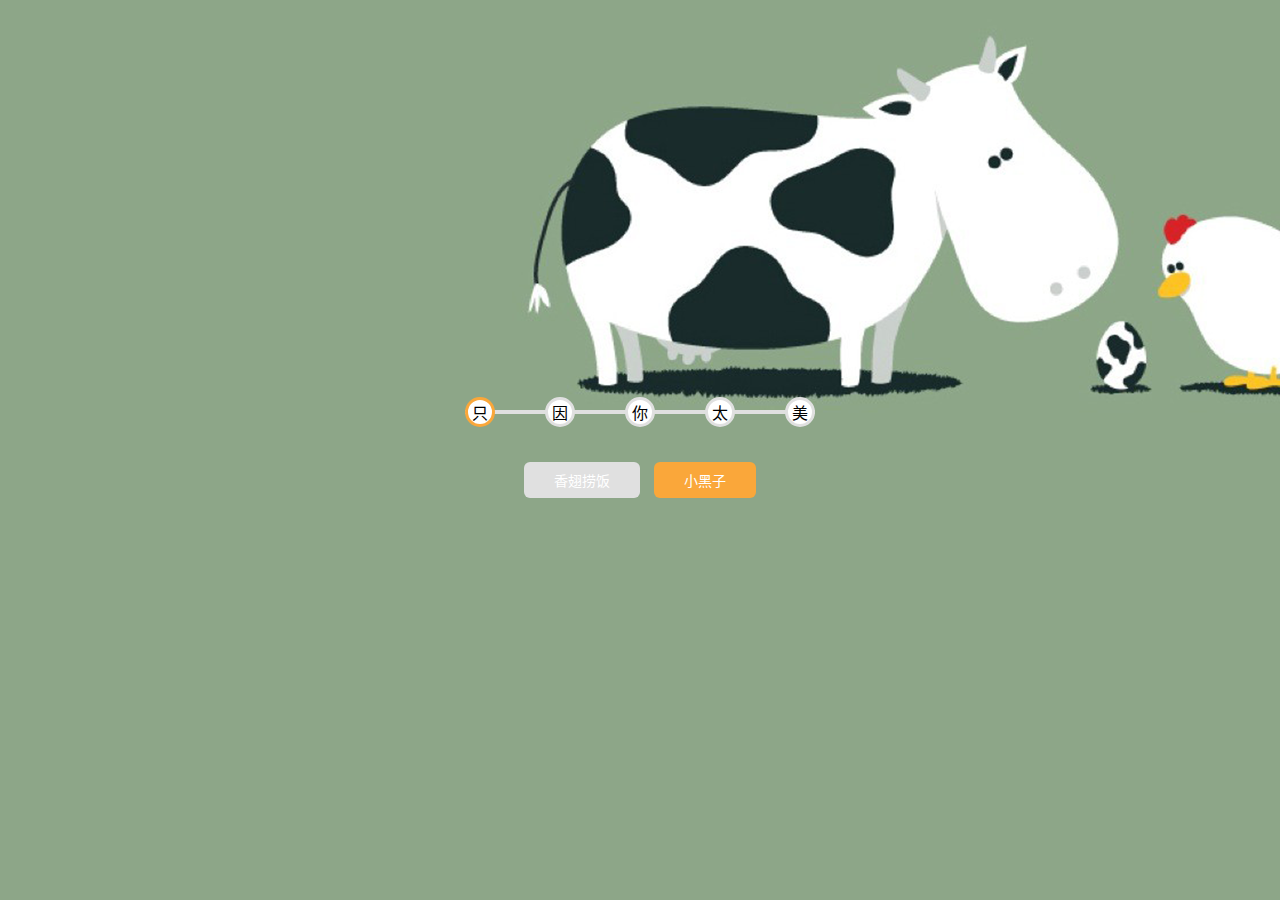
<file: 02-Progress-Steps/index.html>
<html lang="zh-CN">
<head>
    <meta charset="UTF-8">
    <meta http-equiv="X-UA-Compatible" content="IE=edge">
    <meta name="viewport" content="width=device-width, initial-scale=1.0">
    <title>Progress-Steps</title>
    <link rel="icon" href="/images/icon-32x32.png">
    <link rel="stylesheet" href="/02-Progress-Steps/style.css">
</head>
<body>
    <div class="container">
        <div class="progress_container">
            <div class="progress" id="progress"></div>
            <div class="circle active">只</div>
            <div class="circle">因</div>
            <div class="circle">你</div>
            <div class="circle">太</div>
            <div class="circle">美</div>
        </div>
        <button class="btn" id="prev" disabled>香翅捞饭</button>
        <button class="btn" id="next">小黑子</button>
    </div>
    <script src="/02-Progress-Steps/script.js"></script>
</body>
</html>
</file>
<file: 02-Progress-Steps/style.css>
:root{
    --line-border-fill:#faa73a;
    --line-border-empty:#e0e0e0;
}
*{
    box-sizing: border-box;
    
}
body{
    background-image: url(/images/chicken.png);
    display: flex;
    justify-content: center;
    align-items: center;
    height: 100vh;
    overflow: hidden;
    margin: 0;
}
.container{
    text-align: center;
}
.progress_container{
    display: flex;
    justify-content: space-between;
    align-items: center;
    position: relative;
    margin-bottom: 30px;
    max-width: 100%;
    width: 350px;
}
.progress_container::before{
    content: '';
    background-color: var(--line-border-empty);
    position: absolute;
    top: 50%;
    left: 0;
    transform: translateY(-50%);
    height: 4px;
    width: 100%;
    z-index: -1;
}
.progress{
    background-color: var(--line-border-fill);
    position: absolute;
    top: 50%;
    left: 0;
    transform: translateY(-50%);
    height: 4px;
    width: 0%;
    z-index: -1;
}
.circle{
    background-color: #fff;
    color:rgb(0, 0, 0);
    border-radius: 50%;
    height: 30px;
    width: 30px;
    display: flex;
    justify-content: center;
    align-items: center;
    border: 3px solid var(--line-border-empty);
    transition: all 0.4s ease;
}
.circle.active{
    border-color: var(--line-border-fill);
}
.btn {
    background-color: var(--line-border-fill);
    color: #fff;
    border: 0;
    border-radius: 6px;
    cursor: pointer;
    font-family: inherit;
    padding: 8px 30px;
    margin: 5px;
    font-size: 14px;
  }
.btn:active{
    transform: scale(0.98);

}
.btn:focus{
    outline: 0;
}
.btn:disabled{
    background-color: var(--line-border-empty);
    cursor: not-allowed;
}
</file>
